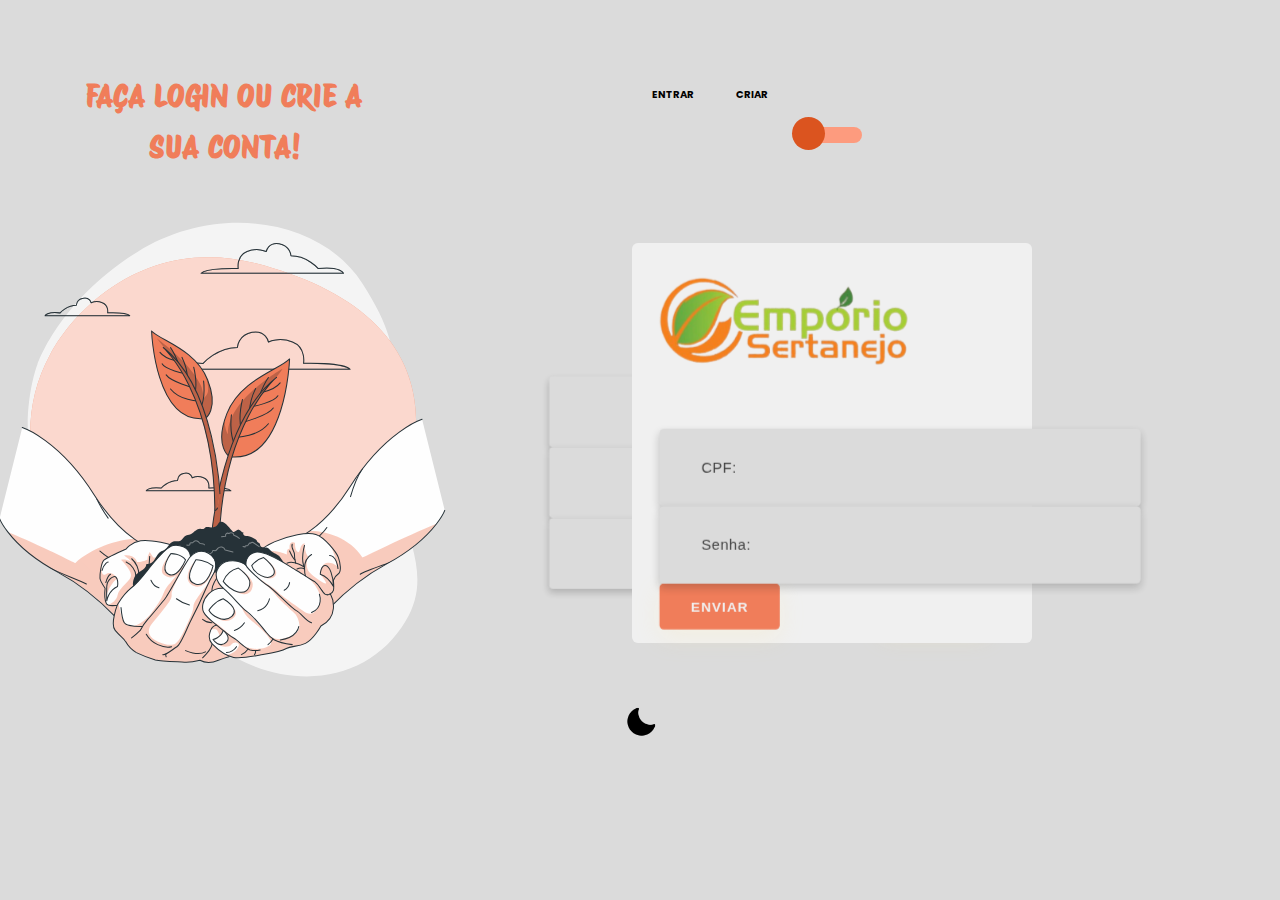
<file: client/html/login.html>
<!DOCTYPE html>
<html lang="pt-br">
	<head>
		<!--DEFINIÇÃO DE CHARSET E ESCALA-->
		<meta charset="UTF-8">
		<meta 
		name="viewport" 
		content="width=device-width, initial-scale=1.0"
		>
		<!--DEFINIÇÃO DO TÍTULO-->
		<title>
			Empório Sertanejo - Login
		</title>
		<!--DEFINIÇÃO DO FAVICON-->
		<link 
		rel="shortcut icon" 
		href="../img/favicon.ico" 
		/>
		<!--IMPORTAÇÃO DO BOOTSTRAP-->
		<link 
		href="https://cdn.jsdelivr.net/npm/bootstrap@5.0.2/dist/css/bootstrap.min.css" 
		rel="stylesheet" 
		integrity="sha384-EVSTQN3/azprG1Anm3QDgpJLIm9Nao0Yz1ztcQTwFspd3yD65VohhpuuCOmLASjC" 
		crossorigin="anonymous"
		>
    <!--DEFINIÇÃO DE FONTES-->
		<link 
		rel="preconnect" 
		href="https://fonts.googleapis.com"
		>
		<link 
		rel="preconnect" 
		href="https://fonts.gstatic.com" 
		crossorigin
		> 
    <!--ABEL--> 
		<link 
		href="https://fonts.googleapis.com/css2?family=Abel&display=swap" 
		rel="stylesheet"
		> 
    <!--TITILLUIM WEB-->
		<link 
		href="https://fonts.googleapis.com/css2?family=Titillium+Web&display=swap" 
		rel="stylesheet"
		> 
		<!--PROTEST RIOT-->
		<link 
		href="https://fonts.googleapis.com/css2?family=Protest+Riot&display=swap" 
		rel="stylesheet"
		> 
		<!--IMPORTAÇÃO DO ARQUIVO DE CSS-->
		<link 
		id="css" 
		rel="stylesheet" 
		href="../css/login/lightlogin.css"
		>
	</head>

	<body> 
		<!--FORM DE LOGIN-->
		<div class="container">
			<div class="main-login">
				<div class="left-login">
					<h1 class="mt-4">
						FAÇA LOGIN OU CRIE A SUA CONTA!
					</h1>
					<img 
					id="planta" 
					src="../img/plantadark.svg" 
					class="left-login-image" 
					alt="planta">
				</div>
				<div class="right-login">
					<div class="row full-height justify-content-center">
						<div class="col-12 text-center align-self-center py-5">
							<div class="section text-center">
								<!--Alternadores para poder trocar entre Entrar e Criar-->
								<h6 class="pb-3 mt-3">
									<span>
										Entrar
									</span>
									<span>
										Criar
									</span>
								</h6>
								<input 
								class="checkbox" 
								type="checkbox" 
								id="reg-log" 
								name="reg-log"/>
								<label for="reg-log"></label>
								<div class="card-3d-wrap mx-auto">
									<div class="card-3d-wrapper">
										<!--Login-->
										<div class="card-front">
											<div class="center-wrap">
												<div class="section text-center">
													<!--Logo da Empório Sertanejo com a ancoragem para a index.html-->
													<h4>
														<a href="../../index.html">
															<img 
															id="logo1" 
															width="60%" 
															src="../img/logoemporiolight.png" 
															alt="logo">
														</a>
													</h4>
													<!--Input de CPF-->
													<div class="form-group">
														<input 
														oninput="CpfMask(this)" 
														type="cpf" 
														autocomplete="off" 
														maxLength="14" 
														name="logcpf"
														class="form-style" 
														placeholder="CPF:" 
														id="logcpf" 
														autocomplete="off">
													</div>	
													<!--Input de Senha-->
													<div class="form-group mt-2">
														<input 
														type="password" 
														name="logpass" 
														class="form-style" 
														placeholder="Senha:" 
														id="logpass" 
														autocomplete="off">
													</div>
													<button 
													class="btn mt-5" 
													type="submit" 
													id="login-btn">
														enviar
													</button>
												</div>
											</div>
										</div>
										<!--Criar-->
										<div class="card-back">
											<div class="center-wrap">
												<div class="section text-center">
													<!--Logo da Empório Sertanejo com a ancoragem para a index.html-->
													<a href="../../index.html">
														<img 
														id="logo2"
														width="60%" 
														src="../img/logoemporiolight.png" 
														alt="logo">
													</a>
													<!--Input de Nome-->
													<div class="form-group">
														<input 
														type="text"
														name="logname" 
														class="form-style" 
														placeholder="Seu Nome Completo:" 
														id="registname" 
														autocomplete="off">
													</div>	
													<!--Input de CPF-->
													<div class="form-group mt-2">
														<input 
														oninput="CpfMask(this)" 
														type="cpf" 
														maxLength="14"
														name="logcpf" 
														class="form-style" 
														placeholder="CPF:" 
														id="registcpf" 
														autocomplete="off">
													</div>	
													<!--Input de Senha-->
													<div class="form-group mt-2">
														<input 
														type="password" 
														name="logpass" 
														class="form-style" 
														placeholder="Senha:" 
														id="registpass" 
														autocomplete="off">
													</div>
													<button 
													class="btn mt-4" 
													type="submit" 
													id="regist-btn">
														enviar
													</button>
												</div>
											</div>
										</div>
									</div>
								</div>
							</div>
						</div>
					</div>
				</div>
			</div>
		</div>
		
		<!--Troca de Tema da Página-->
		<div 
		class="mt-3 mb-4" 
		align="center">
			<a id="css-mode">
				<img 
				id="sun" 
				src="../img/moon.png" 
				alt="">
			</a>
		</div>
		
		<!--IMPORTAÇÃO DO ARQUIVO DE JAVASCRIPT-->
		<script 
		src="../js/login/login.js" 
		defer="true">
		</script>
		<!--Importação do javascript referente ao bootstrap-->
		<script 
		src="https://cdn.jsdelivr.net/npm/bootstrap@5.0.2/dist/js/bootstrap.bundle.min.js" 
		integrity="sha384-MrcW6ZMFYlzcLA8Nl+NtUVF0sA7MsXsP1UyJoMp4YLEuNSfAP+JcXn/tWtIaxVXM" 
		crossorigin="anonymous">
		</script>
		<!--Botão de troca de tema-->
		<script 
		type="module" 
		src="../js/components/stylemode/cssmode.js">
		</script>
		<!--Seleção de tema pelo localStorage-->
		<script 
		type="module" 
		src="../js/components/stylemode/startstyle.js">
		</script>
	</body>
</html>
</file>
<file: client/css/login/lightlogin.css>
@import url('https://fonts.googleapis.com/css?family=Poppins:400,500,600,700,800,900');

body {
	font-family: 'Poppins', sans-serif;
	font-weight: 300;
	font-size: 15px;
	line-height: 1.7;
	overflow-x: hidden;
    box-sizing: border-box;
    margin: 0;
    background-color: #dbdbdb;
}

/**SEÇÃO DO FORMULÁRIO**/
a {
	cursor: pointer;
}

h6 span{
    padding: 0 20px;
    text-transform: uppercase;
    font-weight: 700;
}

.section{
    position: relative;
    width: 100%;
    display: block;
}

/**ESTILIZAÇÃO DOS FORMATOS DO CARTÃO DE FORM**/
[type="checkbox"]:checked,
[type="checkbox"]:not(:checked){
    position: absolute;
    left: -9999px;
}

.checkbox:checked + label,
.checkbox:not(:checked) + label{
    position: relative;
    display: block;
    text-align: center;
    width: 60px;
    height: 16px;
    border-radius: 8px;
    padding: 0;
    margin: 10px auto;
    cursor: pointer;
    background-color: #fd9b7e;
}

.checkbox:checked + label:before,
.checkbox:not(:checked) + label:before{
    position: absolute;
    display: block;
    width: 33px;
    height: 33px;
    border-radius: 50%;
    color: #ffeba7;
    background-color: #db541f;
    font-family: 'unicons';
    content: '';
    z-index: 20;
    top: -10px;
    left: -10px;
    line-height: 36px;
    text-align: center;
    font-size: 24px;
    transition: all 0.5s ease;
}

.checkbox:checked + label:before {
    transform: translateX(44px) rotate(-270deg);
}

/**ESTILIZAÇÃO DOS FORMATOS DO CARTÃO DE FORM**/
.card-3d-wrap {
    position: relative;
    width: 400px;
    max-width: 100%;
    height: 400px;
    -webkit-transform-style: preserve-3d;
    transform-style: preserve-3d;
    perspective: 800px;
    margin-top: 100px;
}

.card-3d-wrapper {
    width: 100%;
    height: 100%;
    position:absolute;    
    top: 0;
    left: 0;  
    -webkit-transform-style: preserve-3d;
    transform-style: preserve-3d;
    transition: all 600ms ease-out; 
}

.card-front, .card-back {
    width: 100%;
    height: 100%;
    background-color: #f0f0f0;
    background-position: bottom center;
    background-repeat: no-repeat;
    background-size: 300%;
    position: absolute;
    border-radius: 6px;
    left: 0;
    top: 0;
    -webkit-transform-style: preserve-3d;
    transform-style: preserve-3d;
    -webkit-backface-visibility: hidden;
    -moz-backface-visibility: hidden;
    -o-backface-visibility: hidden;
    backface-visibility: hidden;
}

.card-back {
    transform: rotateY(180deg);
}

.checkbox:checked ~ .card-3d-wrap .card-3d-wrapper {
    transform: rotateY(180deg);
}

.center-wrap{
    position: absolute;
    width: 100%;
    padding: 0 35px;
    top: 46%;
    left: 0;
    transform: translate3d(0, -50%, 35px) perspective(100px);
    z-index: 20;
    display: block;
}

/**INPUTS DO FORMULÁRIO**/
.form-group{ 
    position: relative;
    display: block;
    margin: 0;
    padding: 0;
}

.form-style {
    padding: 13px 20px;
    padding-left: 40px;
    height: 48px;
    width: 100%;
    font-weight: 500;
    border-radius: 4px;
    font-size: 14px;
    line-height: 22px;
    letter-spacing: 0.5px;
    outline: none;
    color: #000000;
    background-color: #dbdbdb;
    border: none;
    -webkit-transition: all 200ms linear;
    transition: all 200ms linear;
    box-shadow: 0 4px 8px 0 rgba(21,21,21,.2);
}

.form-style:focus,
.form-style:active {
    border: none;
    outline: none;
    box-shadow: 0 4px 8px 0 rgba(21,21,21,.2);
}

.form-group input:-ms-input-placeholder  {
    color: #000000;
    opacity: 0.7;
    -webkit-transition: all 200ms linear;
    transition: all 200ms linear;
}

.form-group input::-moz-placeholder  {
    color: #000000;
    opacity: 0.7;
    -webkit-transition: all 200ms linear;
    transition: all 200ms linear;
}

.form-group input:-moz-placeholder  {
    color: #000000;
    opacity: 0.7;
    -webkit-transition: all 200ms linear;
    transition: all 200ms linear;
}

.form-group input::-webkit-input-placeholder  {
    color: #000000;
    opacity: 0.7;
    -webkit-transition: all 200ms linear;
    transition: all 200ms linear;
}

.form-group input:focus:-ms-input-placeholder  {
    opacity: 0;
    -webkit-transition: all 200ms linear;
    transition: all 200ms linear;
}

.form-group input:focus::-moz-placeholder  {
    opacity: 0;
    -webkit-transition: all 200ms linear;
    transition: all 200ms linear;
}

.form-group input:focus:-moz-placeholder  {
    opacity: 0;
    -webkit-transition: all 200ms linear;
    transition: all 200ms linear;
}

.form-group input:focus::-webkit-input-placeholder  {
    opacity: 0;
    -webkit-transition: all 200ms linear;
    transition: all 200ms linear;
}
/**BOTÕES DO FORMULÁRIO**/
.btn{  
    border-radius: 4px;
    height: 44px;
    font-size: 13px;
    font-weight: 600;
    text-transform: uppercase;
    -webkit-transition : all 200ms linear;
    transition: all 200ms linear;
    padding: 0 30px;
    letter-spacing: 1px;
    display: -webkit-inline-flex;
    display: -ms-inline-flexbox;
    display: inline-flex;
    -webkit-align-items: center;
    -moz-align-items: center;
    -ms-align-items: center;
    align-items: center;
    -webkit-justify-content: center;
    -moz-justify-content: center;
    -ms-justify-content: center;
    justify-content: center;
    -ms-flex-pack: center;
    text-align: center;
    border: none;
    background-color: #f07d5a;
    color: #f0f0f0;
    box-shadow: 0 8px 24px 0 rgba(255,235,167,.2);
}

.btn:active,
.btn:focus{  
    background-color: #e44e13;
    color: #ffeba7;
    box-shadow: 0 8px 24px 0 rgba(16,39,112,.2);
}

.btn:hover{  
    background-color: #e44e13;
    color: #ffeba7;
    box-shadow: 0 8px 24px 0 rgba(16,39,112,.2);
}

/**SELETOR DE TEMA**/
#sun {
    width: 35px;
    height: 35px;
}

.main-login {
    width: 100vw;
    display: flex;
    justify-content: center;
    align-items: center;
}

.left-login {
    margin-top: 4%;
    font-family: 'Titillium Web', sans-serif;
    width: 25vw;

    display: flex;
    justify-content: center;
    align-items: center;
    flex-direction: column;
    margin-left: 5%;
}

.left-login > h1 {
    color: #f07d5a;
    text-align: center;
    font-family: 'Protest Riot', sans-serif;
}

.right-login {
    width: 75vw;
    display: flex;
    justify-content: center;
    align-items: center;
}

.left-login-image {
    width: 40vw;
}

/*MEDIA QUERIES*/
@media only screen and (max-width: 600px) {
    #planta {
        display: none;
    }
    
    .main-login {
        flex-direction: column;
    }

    .left-login > h1 {
        display: none;
    }

    .left-login {
        width: 100%;
        height: auto;
    }

    .left-login-image {
        width: 75vw;
    }

    .right-login {
        width: 100%;
        height: auto;
    }

    .container {
        margin: 0;
        padding: 0;
    }

    .card-front {
        width: 85%;
        left: 30px;
    }
    .card-back {
        left: 30px;
        width: 85%;
    }
}
</file>
